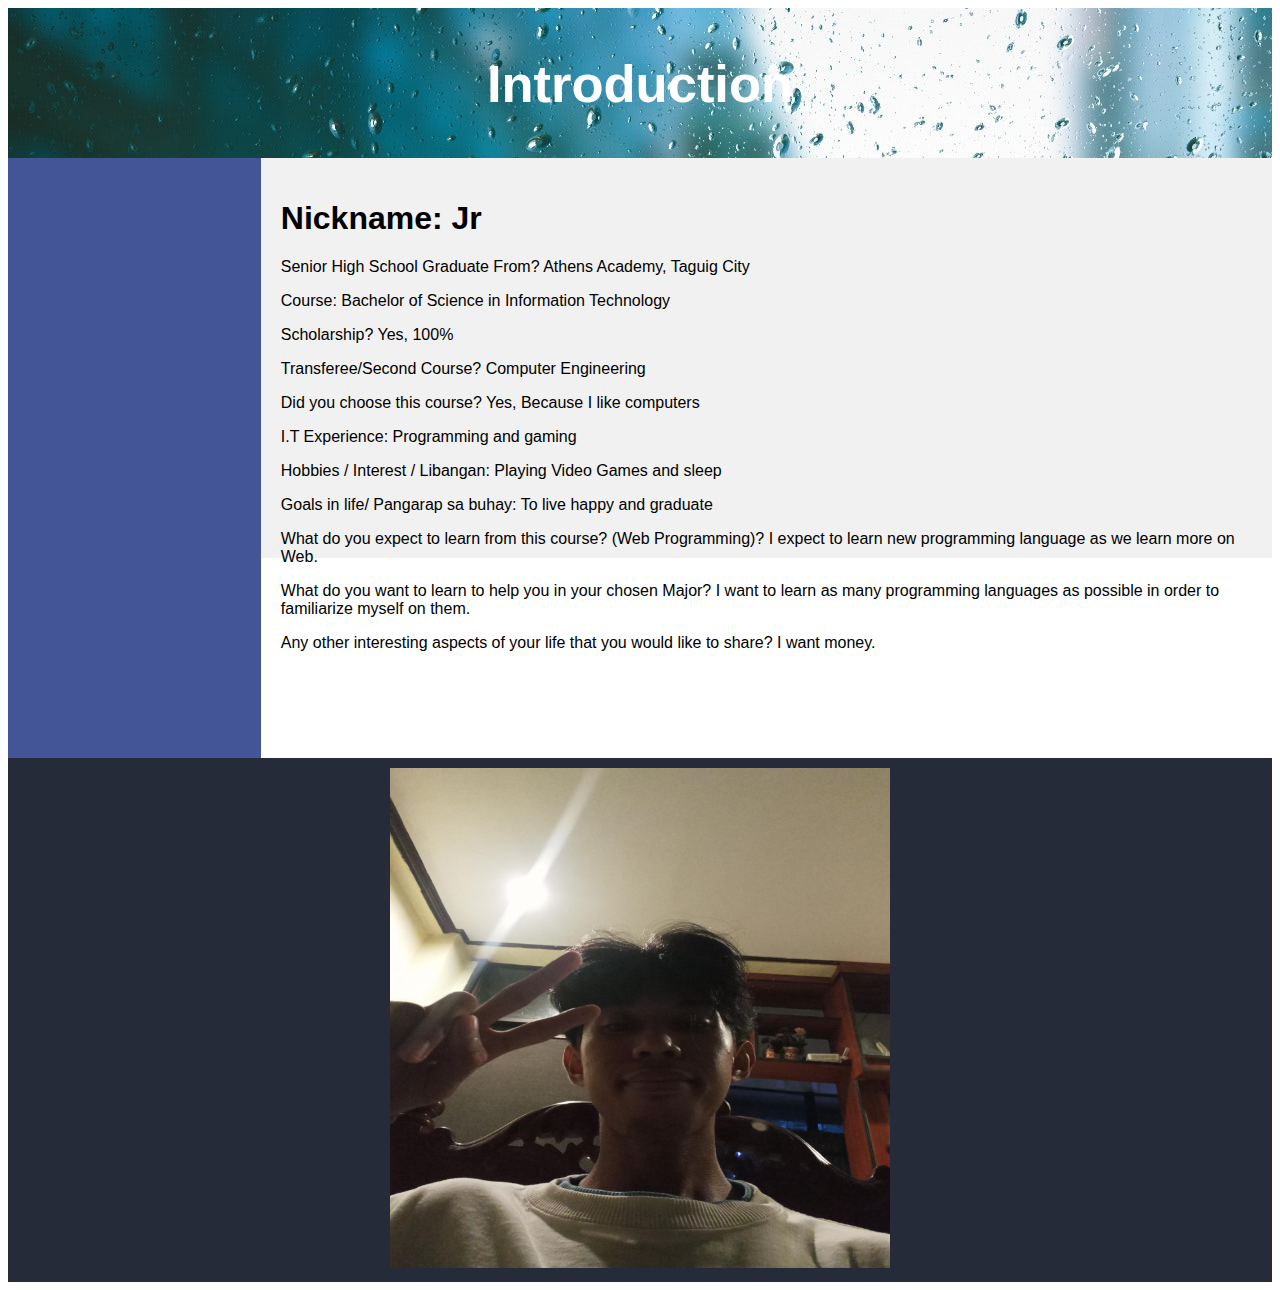
<file: week3/index.html>
<!DOCTYPE html>
<html lang="en">
<head>
<title>Personal Website</title>
<meta charset="utf-8">
<meta name="viewport" content="width=device-width, initial-scale=1">
<style>
* {
  box-sizing: border-box;
}

body {
  font-family: Arial, Helvetica, sans-serif;
}

/* Style the header */
header {
  background-image: url("bgimage.jpg");
  background-color: #252B39;
  padding: 1px;
  text-align: center;
  font-size: 35px;
  color: white;
}

/* Create two columns/boxes that floats next to each other */
nav {
  float: left;
  width: 20%;
  height: 600px; /* only for demonstration, should be removed */
  background: #445597;
  padding: 20px;
}

/* Style the list inside the menu */
nav ul {
  list-style-type: none;
  padding: 0;
}

article {
  float: left;
  padding: 20px;
  width: 80%;
  background-color: #f1f1f1;
  height: 400px; /* only for demonstration, should be removed */
}

/* Clear floats after the columns */
section::after {
  content: "";
  display: table;
  clear: both;
}

/* Style the footer */
footer {
  background-color: #252B39;
  padding: 10px;
  text-align: center;
  color: white;
}

/* Responsive layout - makes the two columns/boxes stack on top of each other instead of next to each other, on small screens */
@media (max-width: 600px) {
  nav, article {
    width: 100%;
    height: auto;
  }
}
</style>
</head>
<body>

<header>
  <h2>Introduction</h2>
</header>

<section>
  <nav>
    <ul>
      <li></a></li>
      <li></a></li>
      <li></a></li>
    </ul>
  </nav>
  
  <article>
    <h1>Nickname: Jr</h1>
    <p>Senior High School Graduate From? Athens Academy, Taguig City</p>
    <p>Course: Bachelor of Science in Information Technology</p>
    <p>Scholarship? Yes, 100%</p>
    <p>Transferee/Second Course? Computer Engineering</p>
    <p>Did you choose this course? Yes, Because I like computers</p>
    <p>I.T Experience: Programming and gaming</p>
    <p>Hobbies / Interest / Libangan: Playing Video Games and sleep</p>
    <p>Goals in life/ Pangarap sa buhay: To live happy and graduate</p>
    <p>What do you expect to learn from this course? (Web Programming)? I expect to learn new programming language as we learn more on Web.</p>
    <p>What do you want to learn to help you in your chosen Major? I want to learn as many programming languages as possible in order to familiarize myself on them.</p>
    <p>Any other interesting aspects of your life that you would like to share? I want money.</p>
    
  </article>
</section>

<footer>
  <img src="image.png" alt="A picture of JR" style="width:500px; height:500px;">
</footer>

</body>
</html>
</file>
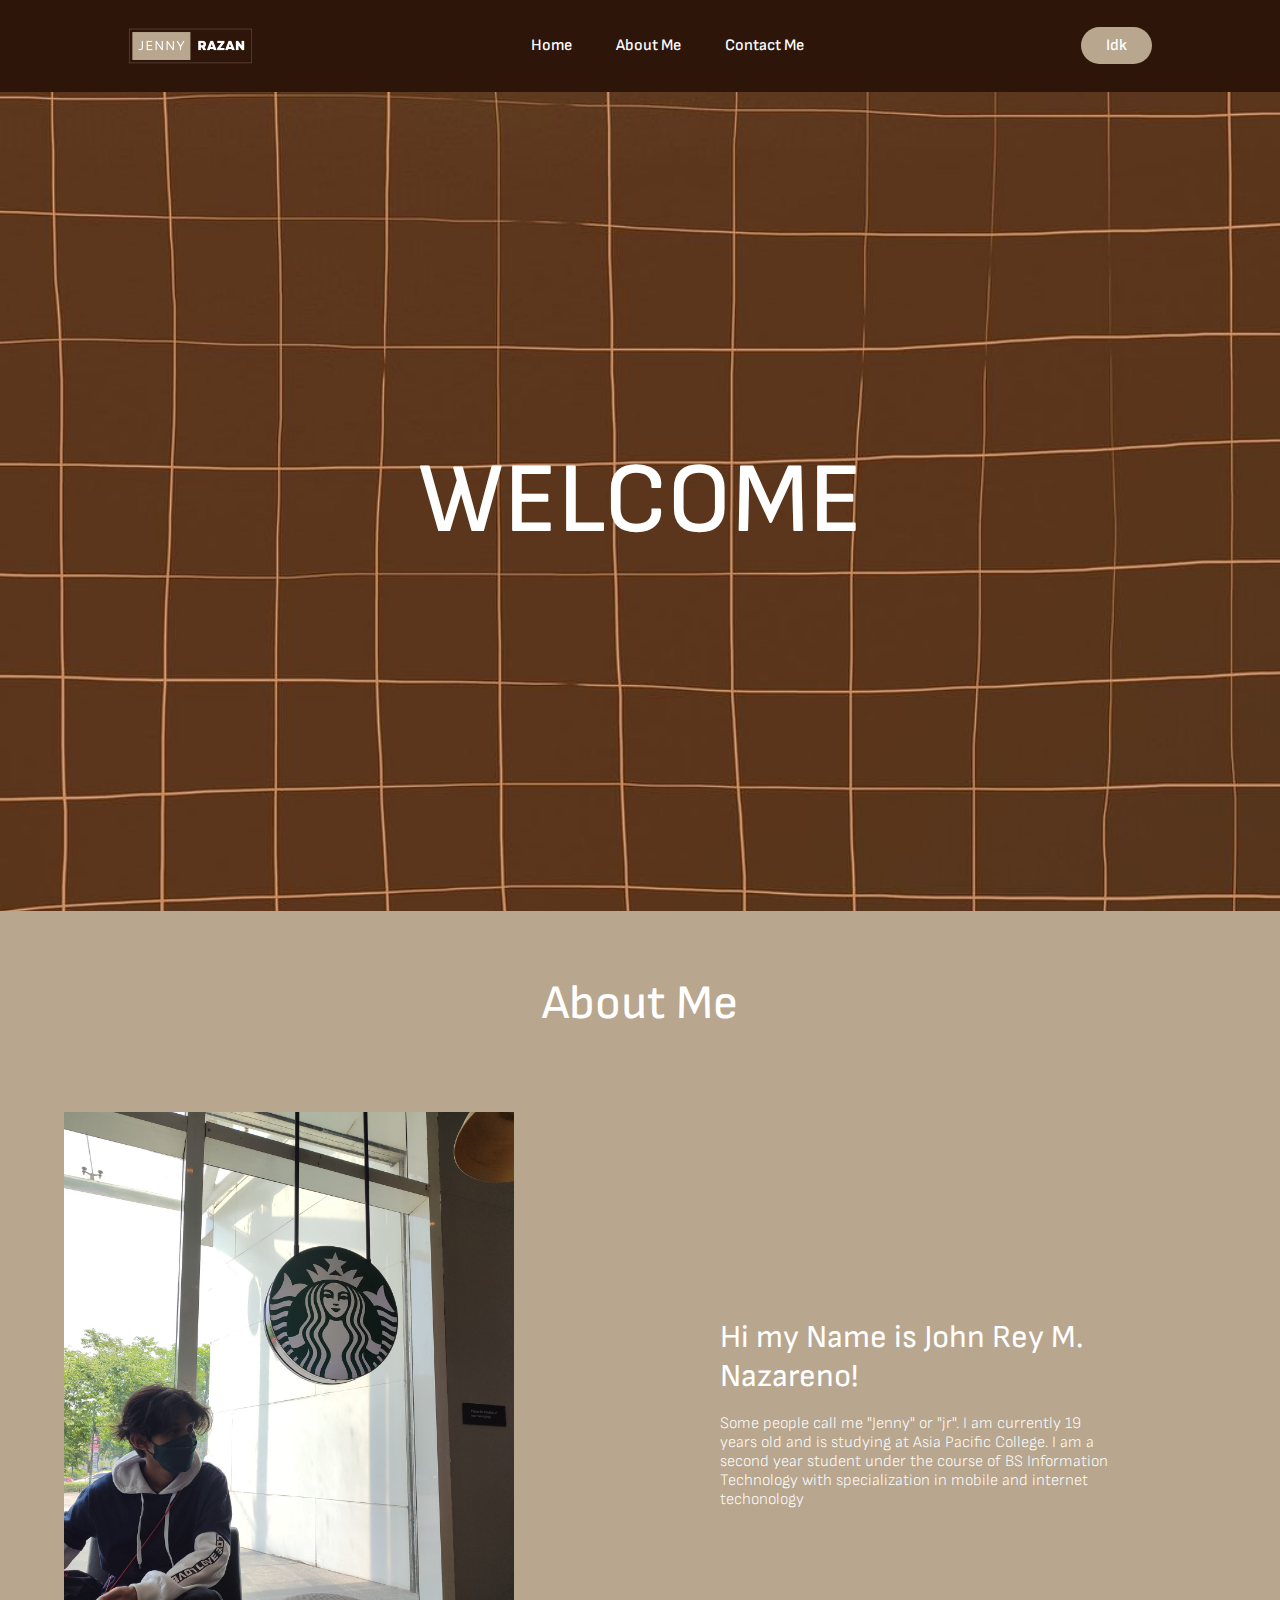
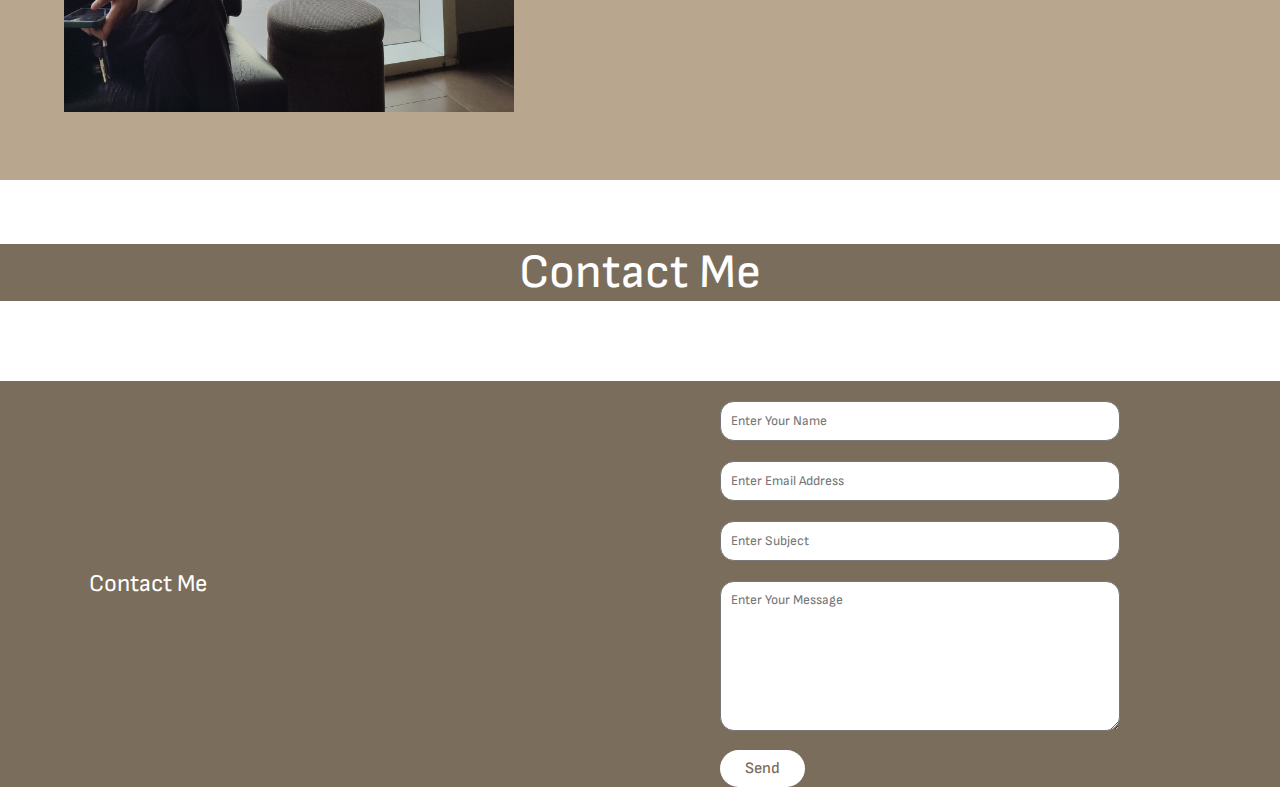
<file: week5/index.html>
<!DOCTYPE html>
<html>
    <head>
        <meta charset="utf-8">
        <meta http-equiv="X-UA-Compatible" content="IE=edge">
        <title>Personal Website</title>
        <meta name="description" content="">
        <meta name="viewport" content="width=device-width, initial-scale=1">
        <link rel="stylesheet" href="style.css">
        <script defer src="javascript.js"></script>
    </head>
    <body>
        <header>
            <img class="logo" src="Jenny.png" alt=""logo>
        <nav>
            <ul class="nav_link">
                <li><a data-link="WelcomeSec" class="scroll_to">Home</a></li>
                <li><a data-link="AboutSec" class="scroll_to">About Me</a></li>
                <li><a data-link="ContactSec" class="scroll_to">Contact Me</a></li>
            </ul>
        </nav>
        <a class="cta" href="#"><button>Idk</button></a>
        </header>
    
    
<!--Welcome-->
    <section class="WelcomeSection" id="WelcomeSec">
        <p class="Welcome">WELCOME</p>
    </section>

<!--About Me-->
    <section class="AboutSection" id="AboutSec">
        <div class = "title">
            <h1> About Me </h1>
        </div>
        
        <div class = "AboutMeSection">
            <div><img src= "MyImage.jpg_large"></div>
            <div>
                <h1>Hi my Name is John Rey M. Nazareno!</h1>
                <br>
                
                <p>Some people call me "Jenny" or "jr". I am currently 19 years old and is studying at Asia Pacific College. I am a second year student under the course of BS Information Technology with specialization in mobile and internet techonology   </p>
            </div>
        </div>
    </section>




<!--Contact Me-->
    <section class="ContactSection" id="ContactSec">
        <div class = "ContactMeTitle">
            <h1> Contact Me </h1>
        </div>

        <div class="ContactMe">

            <!--Desctription-->

            <div class="ContactMeDescription">
                <h2>Contact Me</h2>
            </div>

            <!--Details-->

            <div class="ContactMeDetails">
                <form>
                    <input type="text" class="input-field" placeholder="Enter Your Name">
                    <input type="text" class="input-field" placeholder="Enter Email Address">
                    <input type="text" class="input-field" placeholder="Enter Subject">
                    <textarea type="text" class="input-field textarea-field" placeholder="Enter Your Message"></textarea>
                    <button type="button" class="btn">Send</button>
                </form>
            </div>
        </div>
    </section>



<!--JavaScript-->
<section class="JavaScript">

</section>

    </body>
</html>
</file>
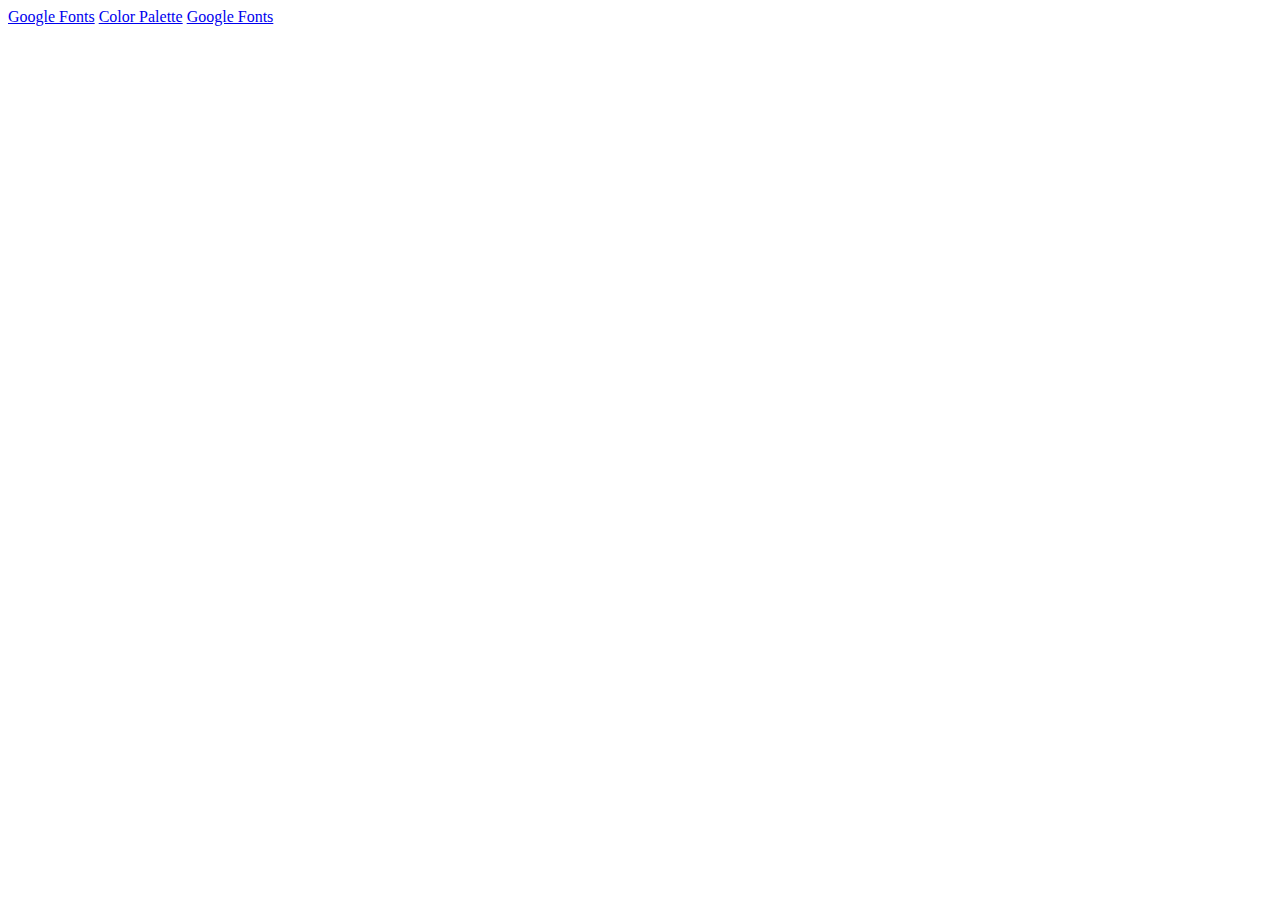
<file: week5/Resources.html>
<!DOCTYPE html>

<html>
    <head>

    </head>
    <body>
<a href="https://fonts.google.com/specimen/Sofia+Sans">Google Fonts</a>
<a href="https://coolors.co/f7c1bb-885a5a-353a47-b5c9c3-7e8d85">Color Palette</a>
<a href="https://www.youtube.com/watch?v=PwWHL3RyQgk&ab_channel=Skillthrive">Google Fonts</a>

 
    </body>
</html>
</file>
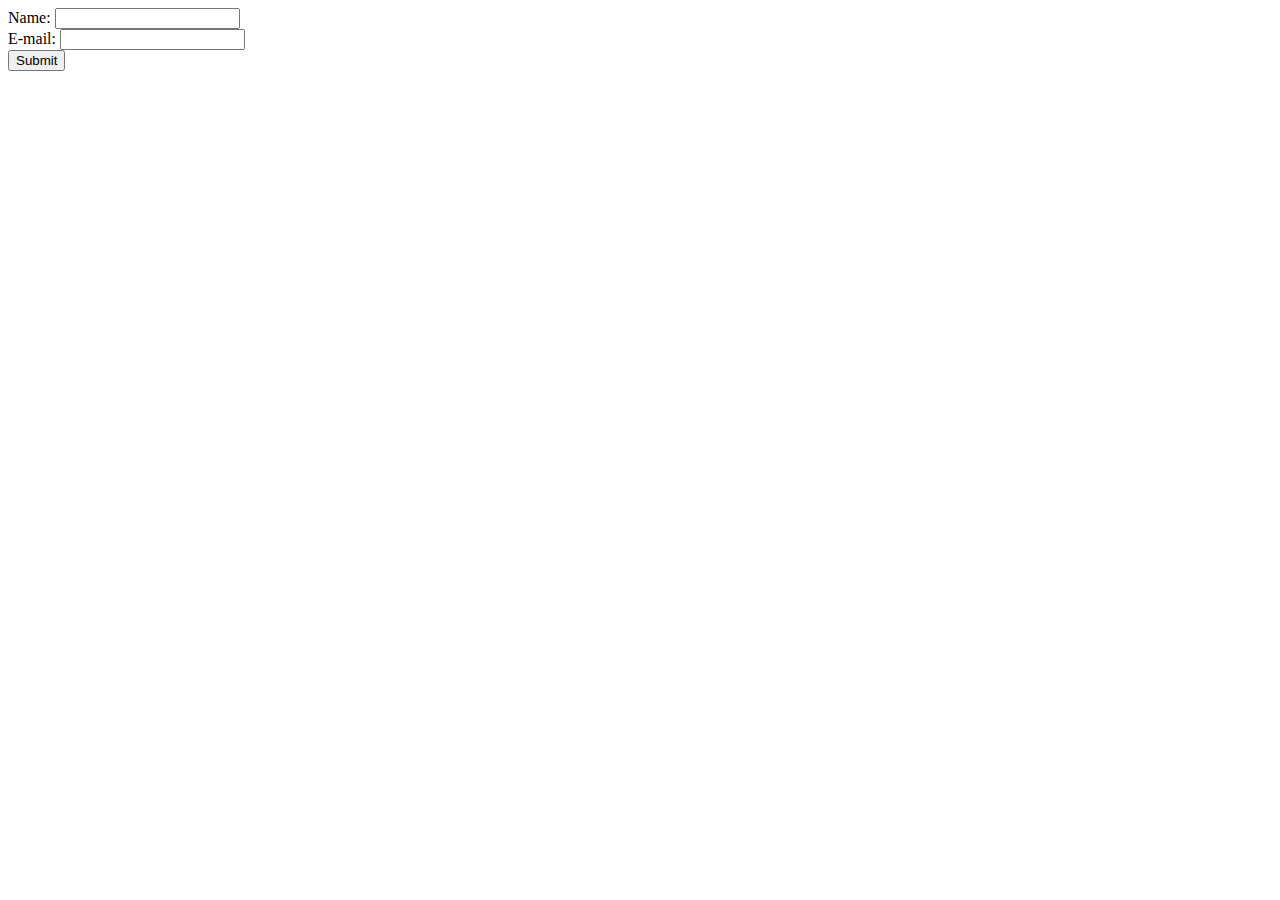
<file: week9b/forms.html>
<!DOCTYPE HTML>
<html>  
<body>

<form action="welcome.php" method="post">
Name: <input type="text" name="name"><br>
E-mail: <input type="text" name="email"><br>
<input type="submit">
</form>

</body>
</html>
</file>
<file: week5/style.css>
/*font "Sofia Sans"*/
@import url('https://fonts.googleapis.com/css2?family=Sofia+Sans:wght@100;400&display=swap');

* {
    box-sizing: border-box;
    margin: 0;
    padding: 0;
    
}

li, a, button {
    font-family: "Sofia Sans", sans-serif;
    font-weight: 500;
    font-size: 16px;
    color: white;
    text-decoration: none;
}

header {
    display: flex;
    justify-content: space-between;
    align-items: center;
    padding: 3vh 10%;
    background-color: #2d150a;
}

.logo {
    cursor: pointer;
    width: 125px;
}

.nav_link {
    list-style: none;
}

.nav_link li {
    display: inline-block;
    padding: 0px 20px;
}

.nav_link li a {
    transition: all 0.3s ease 0s;
}

.nav_link li a:hover {
    color: #b8a68e;
    cursor: pointer;
}

button {
    padding: 9px 25px;
    background-color: #b8a68e;
    border: none;
    border-radius: 50px;
    cursor: pointer;
    transition: all 0.3s ease 0s;;
}

button:hover{
    background-color: white;
    color: #b8a68e;
}


/* Welcome */

.WelcomeSection {
    display: grid;
    place-items: center;
    align-content: center;
    min-height: 91vh;
    background-image: url("WelcomeBG.jpg");
    background-position: center;
    background-repeat: no-repeat;
    background-size: cover;
    
    
}


.Welcome {
    text-decoration: none;
    font-family: "Sofia Sans", sans-serif;
    font-weight: 500;
    font-size: 100PX;
    color: white;
    background-color: transparent;
}







/* About Section */

.AboutSection {
    display: grid;
    place-items: center;
    vertical-align: text-top;
    align-content: center;
    min-height: 90.5vh;
    background-color: #b8a68e;
    padding-bottom: 5%;
}

.title {
    margin: 4rem 0 5rem 0;
    text-align: center;
    background-color: #b8a68e;
  }
  
  .title h1 {
    font-size: 3rem;
    font-weight: 450;
    display: inline-block;
    position: relative;
    font-family: "Sofia Sans", sans-serif;
    z-index: 0;
    color: white;
    background-color: #b8a68e;
  }

.AboutMeSection {
    display: grid;
    align-items: center;
    padding-left: 5%;
    padding-right: 5%;
    grid-template-columns: 1fr 1fr;
    gap: 10rem;
    background-color: #b8a68e;
   
}

.AboutMeSection img {
    height: auto;
    width: 450px;
}

.AboutMeSection p {
    text-decoration: none;
    font-family: "Sofia Sans", sans-serif;
    font-weight: 300;
    color: white;
    background-color: #b8a68e;
    inline-size: 400px;
    overflow-wrap: break-word;
}

.AboutMeSection h1 {
    text-decoration: none;
    font-family: "Sofia Sans", sans-serif;
    font-weight: 400;
    color: white;
    background-color: #b8a68e;
}




/* Contact me */
.contactSection {
    display: grid;
    place-items: center;
    vertical-align: text-top;
    align-content: center;
    min-height: 90.5vh;
    background-color: #7B6D5b;
    padding-bottom: 5%;
}

.ContactMeTitle {
    margin: 4rem 0 5rem 0;
    text-align: center;
    background-color: #7B6D5b;

}

.ContactMeTitle h1 {
    font-size: 3rem;
    font-weight: 450;
    display: inline-block;
    position: relative;
    font-family: "Sofia Sans", sans-serif;
    z-index: 0;
    color: white;
    background-color: #7B6D5b;
}


.ContactMe {
    display: grid;
    align-items: center;
    padding-left: 5%;
    padding-right: 5%;
    grid-template-columns: 1fr 1fr;
    gap: 10rem;
    background-color: #7B6D5b;
}
/* Contact Description */
.ContactMeDescription{
    display: grid;
    align-items: center;
    padding-left: 5%;
    padding-right: 5%;
    grid-template-columns: 1fr 1fr;
    gap: 5rem;
    background-color: #7B6D5b;
}

.ContactMeDescription h2{
    text-decoration: none;
    font-family: "Sofia Sans", sans-serif;
    font-weight: 400;
    color: white;
    background-color: #7B6D5b;

}

/* Contact Details */
.ContactMeDetails{
    inline-size: 400px;
    overflow-wrap: break-word;
}

.input-field {
    width: 400px;
    height: 40px;
    margin-top: 20px;
    padding-left: 10px;
    padding-right: 10px;
    border: 1px solid #777;
    border-radius: 14px;
    outline: none;
    font-family: "Sofia Sans", sans-serif;
}

.textarea-field {
    height: 150px;
    padding-top: 10px;
    font-family: "Sofia Sans", sans-serif;
    margin-bottom: 15px;
}

.btn {
    padding: 9px 25px;
    background-color: white;
    color: #7B6D5b;
    border: none;
    border-radius: 50px;
    cursor: pointer;
    transition: all 0.3s ease 0s;;
}

.btn:hover{
    background-color: #7B6D5b;
    color: white;
}

    
/* Java Script */

.JavaScript {
    background-color: #353a47;
    
}
</file>
